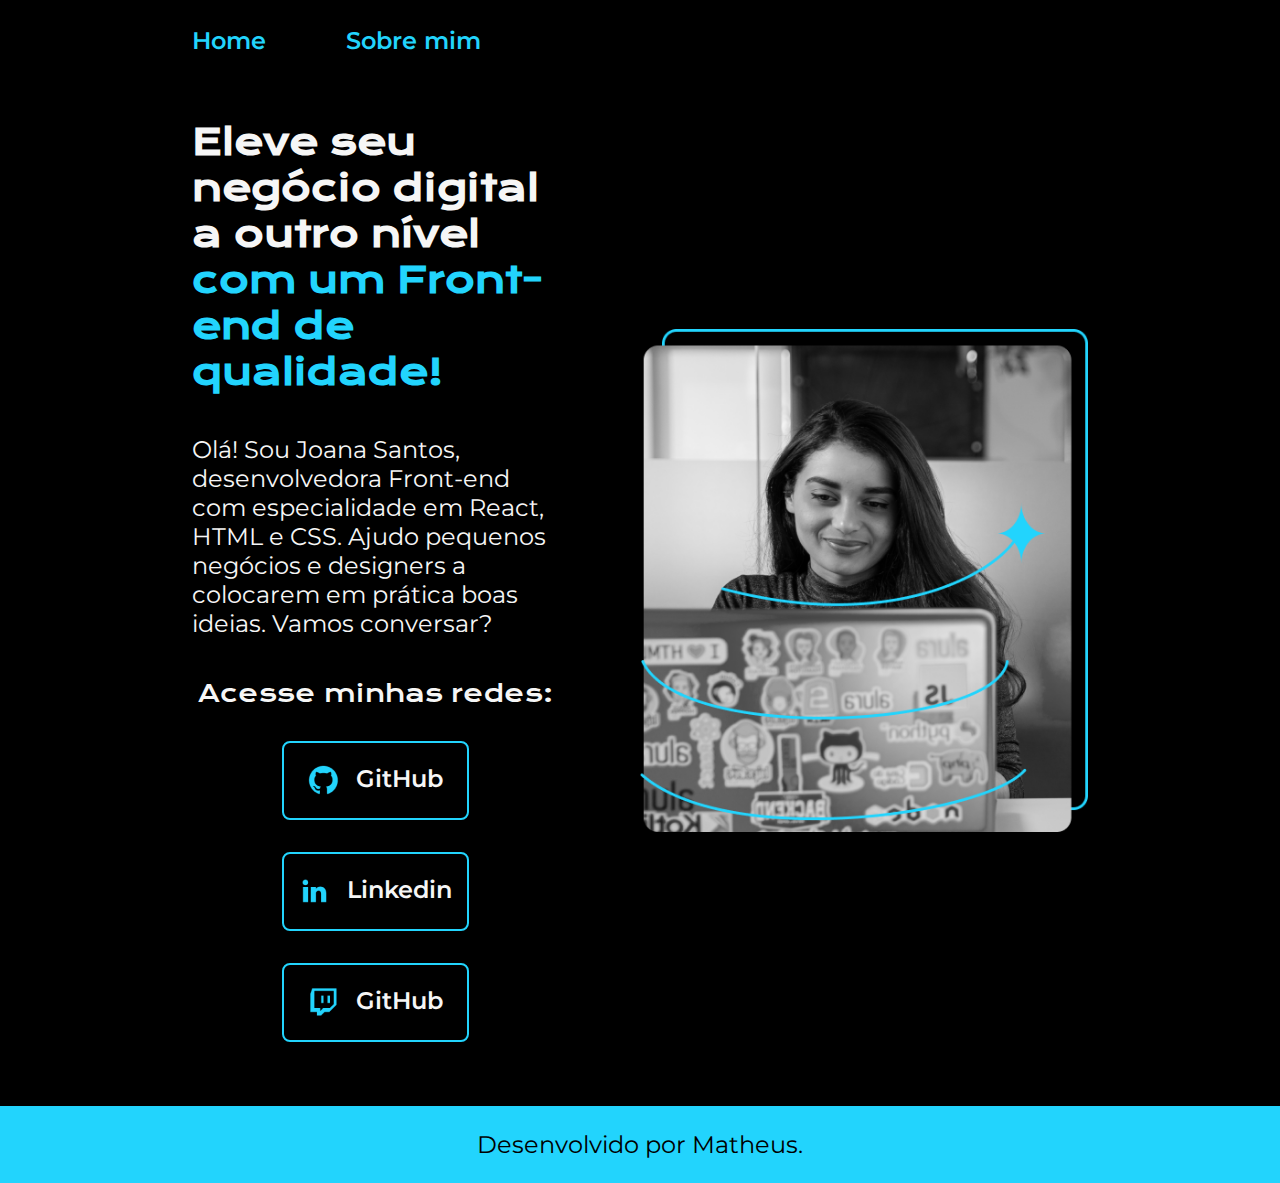
<file: index.html>
<!DOCTYPE html>
<html lang="pt-br">
<head>
    <meta charset="UTF-8">
    <meta name="viewport" content="width=device-width, initial-scale=1.0">
    <link rel="stylesheet" href="./styles/style.css">
    <title>Portfolio</title>
</head>
<body>
    <header class="cabecalho">
        <nav class="cabecalho__menu">
            <a class="cabecalho__menu__link" href="index.html">Home</a>
            <a class="cabecalho__menu__link" href="about.html">Sobre mim</a>
        </nav>
    </header>
    <main class="apresentacao">
        <section class="apresentacao__conteudo">
            <h1 class="apresentacao__conteudo__titulo">Eleve seu negócio digital a outro nível <strong class="titulo-destaque">com um Front-end de qualidade!</strong></h1>
            <p class="apresentacao__conteudo__texto">Olá! Sou Joana Santos, desenvolvedora Front-end com especialidade em React, HTML e CSS. Ajudo pequenos negócios e designers a colocarem em prática boas ideias. Vamos conversar?</p>
            <div class="apresentacao__links">
                <h2 class="apresentacao__links__subtitulo">Acesse minhas redes:</h2>
                <a class="apresentacao__links__navegacao" href="https://github.com/mm-dantas">
                    <img src="./assets/github.png">
                    GitHub
                </a>
                <a class="apresentacao__links__navegacao" href="https://www.linkedin.com/in/matheus-dantas-4254432b2/">
                    <img src="./assets/linkedin.png">
                    Linkedin
                </a>
                <a class="apresentacao__links__navegacao" href="https://www.twitch.tv/">
                    <img src="./assets/twitch.png">
                    GitHub
                </a>
            </div>
        </section>
        <img class="apresentacao__imagem" src="./assets/Imagem.png" alt="Foto da Joana Santos programando">
    </main>
    <footer class="rodape">
        <p>Desenvolvido por Matheus.</p>
    </footer>
</body>
</html>
</file>
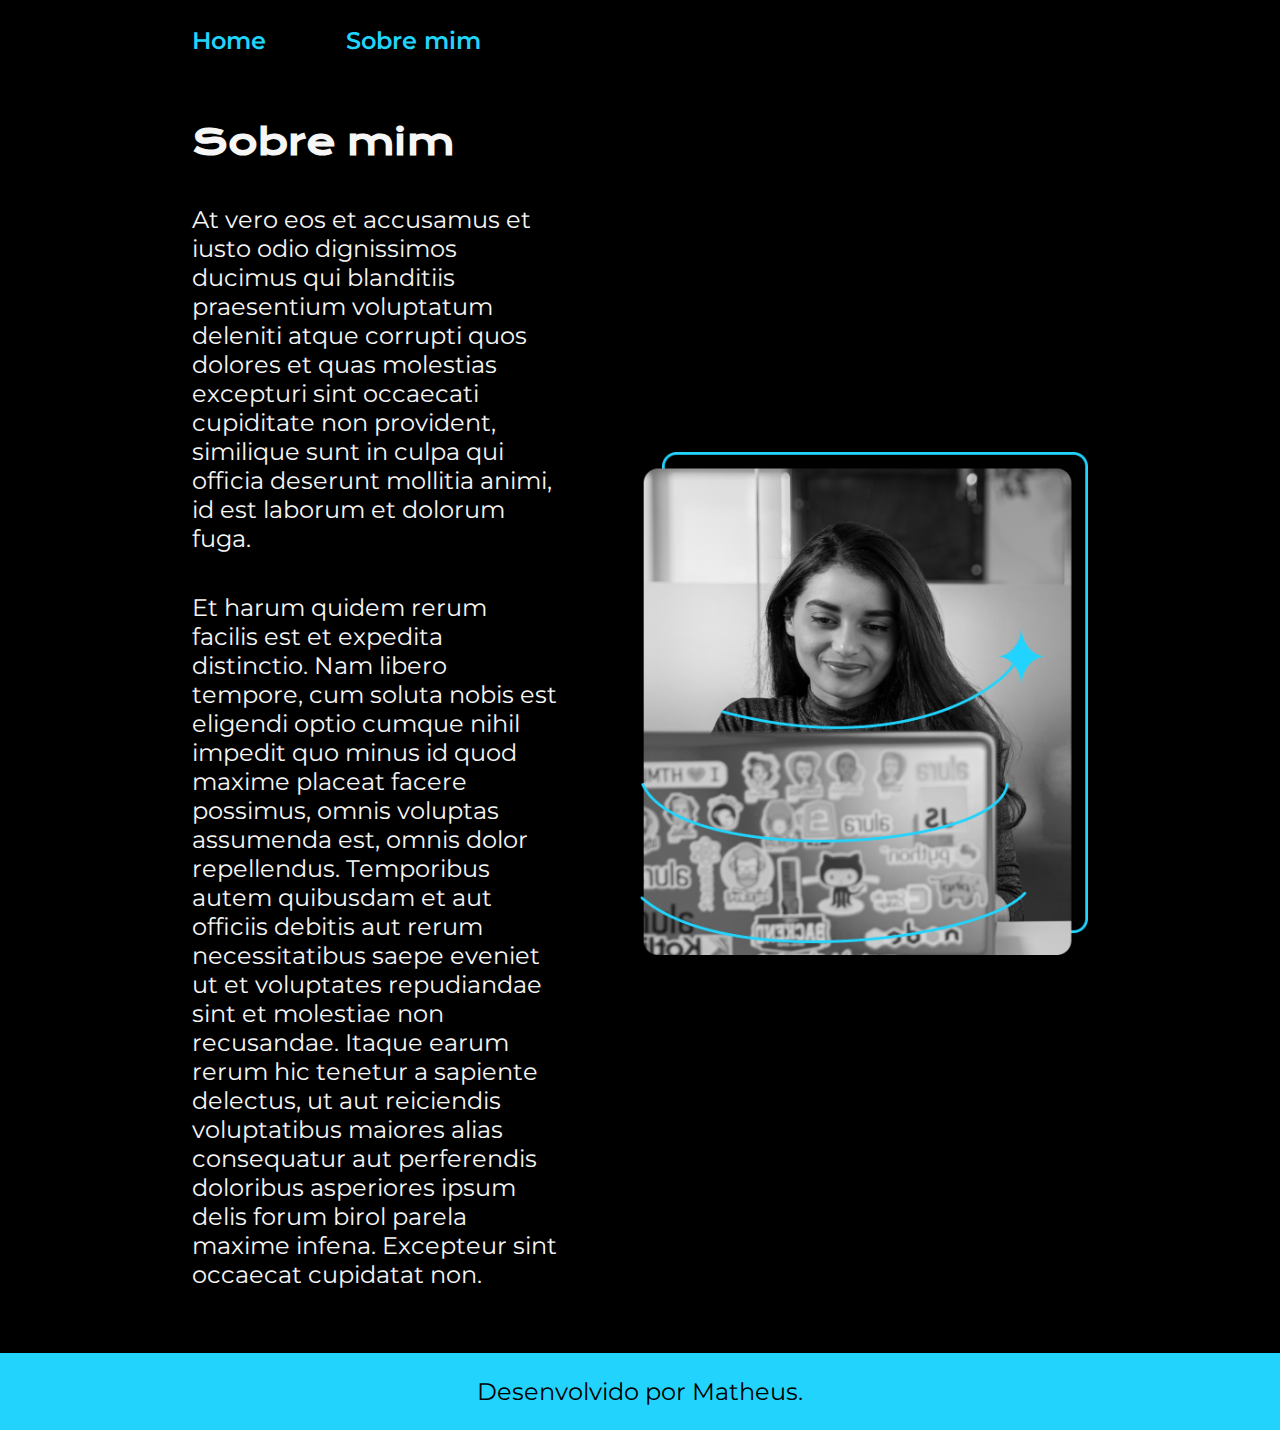
<file: about.html>
<!DOCTYPE html>
<html lang="pt-br">
<head>
    <meta charset="UTF-8">
    <meta name="viewport" content="width=device-width, initial-scale=1.0">
    <link rel="stylesheet" href="./styles/style.css">
    <title>Sobre mim</title>
</head>
<body>
    <header class="cabecalho">
        <nav class="cabecalho__menu">
            <a class="cabecalho__menu__link" href="index.html">Home</a>
            <a class="cabecalho__menu__link" href="about.html">Sobre mim</a>
        </nav>
    </header>

    <main class="apresentacao">
        <section class="apresentacao__conteudo">
            <h1 class="apresentacao__conteudo__titulo">Sobre mim</h1>
            <p class="apresentacao__conteudo__texto">At vero eos et accusamus et iusto odio dignissimos ducimus qui blanditiis praesentium voluptatum deleniti atque corrupti quos dolores et quas molestias excepturi sint occaecati cupiditate non provident, similique sunt in culpa qui officia deserunt mollitia animi, id est laborum et dolorum fuga.</p>
            <p class="apresentacao__conteudo__texto">Et harum quidem rerum facilis est et expedita distinctio. Nam libero tempore, cum soluta nobis est eligendi optio cumque nihil impedit quo minus id quod maxime placeat facere possimus, omnis voluptas assumenda est, omnis dolor repellendus. Temporibus autem quibusdam et aut officiis debitis aut rerum necessitatibus saepe eveniet ut et voluptates repudiandae sint et molestiae non recusandae. Itaque earum rerum hic tenetur a sapiente delectus, ut aut reiciendis voluptatibus maiores alias consequatur aut perferendis doloribus asperiores ipsum delis forum birol parela maxime infena. Excepteur sint occaecat cupidatat non.</p>
        </section>
        <img class="apresentacao__imagem" src="./assets/Imagem.png" alt="Foto da Joana Santos programando">
    </main>
    
    <footer class="rodape">
        <p>Desenvolvido por Matheus.</p>
    </footer>
</body>
</html>
</file>
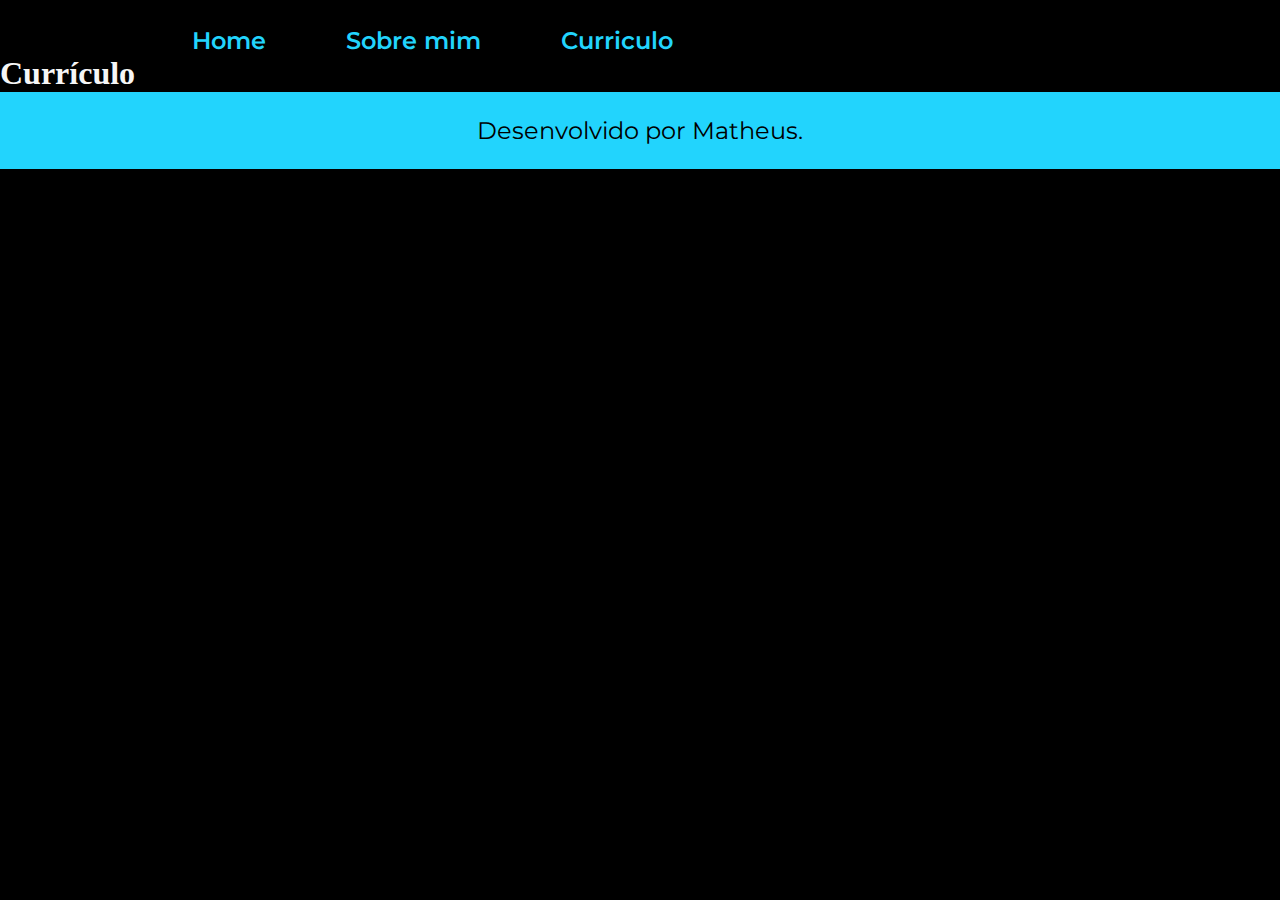
<file: curriculo.html>
<!DOCTYPE html>
<html lang="en">
<head>
    <meta charset="UTF-8">
    <meta name="viewport" content="width=device-width, initial-scale=1.0">
    <link rel="stylesheet" href="./styles/style.css">
    <title>Sobre mim</title>
</head>
<body>
    <header class="cabecalho">
        <nav class="cabecalho__menu">
            <a class="cabecalho__menu__link" href="index.html">Home</a>
            <a class="cabecalho__menu__link" href="about.html">Sobre mim</a>
            <a class="cabecalho__menu__link" href="curriculo.html">Curriculo</a>
        </nav>
    </header>

    <main>
        <section>
            <h1>Currículo</h1>
            <p></p>
        </section>
    </main>
    
    <footer class="rodape">
        <p>Desenvolvido por Matheus.</p>
    </footer>
</body>
</html>
</file>
<file: styles/style.css>
@import url('https://fonts.googleapis.com/css2?family=Krona+One&family=Montserrat&display=swap');
@import url('https://fonts.googleapis.com/css2?family=Montserrat:wght@600&display=swap');

:root {
    --cor-primaria: #000000;
    --cor-secundaria: #f6f6f6;
    --cor-terciaria: #22d4fd;
    --cor-hover: #272727;

    --fonte-primaria: "Krona One", sans-serif;
    --fonte-secundaria: 'Montserrat', sans-serif;
}

*{
    margin: 0;
    padding: 0;
}
 
body{
    /* height: 100vh; */
    box-sizing: border-box;
    background-color: var(--cor-primaria);
    color: var(--cor-secundaria);
}

.cabecalho {
    padding: 2% 0% 0% 15%;
}

.cabecalho__menu {
    display: flex;
    gap: 80px
}

.cabecalho__menu__link{
    font-family: var(--fonte-secundaria);
    font-size: 1.5rem;
    font-weight: 600;
    color: var(--cor-terciaria);
    text-decoration: none;
}

.apresentacao{
    padding: 5% 15%;
    display: flex;
    align-items: center;
    justify-content: space-between;
    gap: 82px;
}

.apresentacao__conteudo{
    width: 50%;
    display: flex;
    flex-direction: column;
    gap: 40px;
}

.apresentacao__conteudo__titulo{
    font-size: 2.25rem;
    font-family: var(--fonte-primaria);
}

.titulo-destaque{
    color: var(--cor-terciaria);
}

.apresentacao__conteudo__texto{
    font-size: 1.5rem;
    font-family: var(--fonte-secundaria);
}

.apresentacao__links{
    display: flex;
    flex-direction: column;
    justify-content: space-between;
    align-items: center;
    gap: 32px;
}

.apresentacao__links__subtitulo{
    font-family: var(--fonte-primaria);
    font-weight: 400;
    font-size: 1.5rem;
}

.apresentacao__links__navegacao{
    display: flex;
    justify-content: center;
    gap: 16px;
    border: 2px solid var(--cor-terciaria);
    width: 50%;
    text-align: center;
    border-radius: 8px;
    font-size: 1.5rem;
    font-weight: 600;
    padding: 21.5px 0;
    text-decoration: none;
    color: var(--cor-secundaria);
    font-family: var(--fonte-secundaria);
}

.apresentacao__links__link:hover {
    background-color: var(--cor-hover);
}

.apresentacao__imagem {
    width: 50%;
}

.rodape {
    padding: 24px;
    color: var(--cor-primaria);
    background-color: var(--cor-terciaria);
    text-align: center;
    font-family: var(--fonte-secundaria);
    font-size: 1.5rem;
    font-weight: 400;
}

@media (max-width: 1200px){
    .cabecalho{
        flex-direction: 10%;
    }

    .cabecalho__menu{
        justify-content: center;
    }

    .apresentacao {
        flex-direction: column-reverse;
        padding: 5%;
    }

    .apresentacao__conteudo {
        width: auto;
    }
}
</file>
